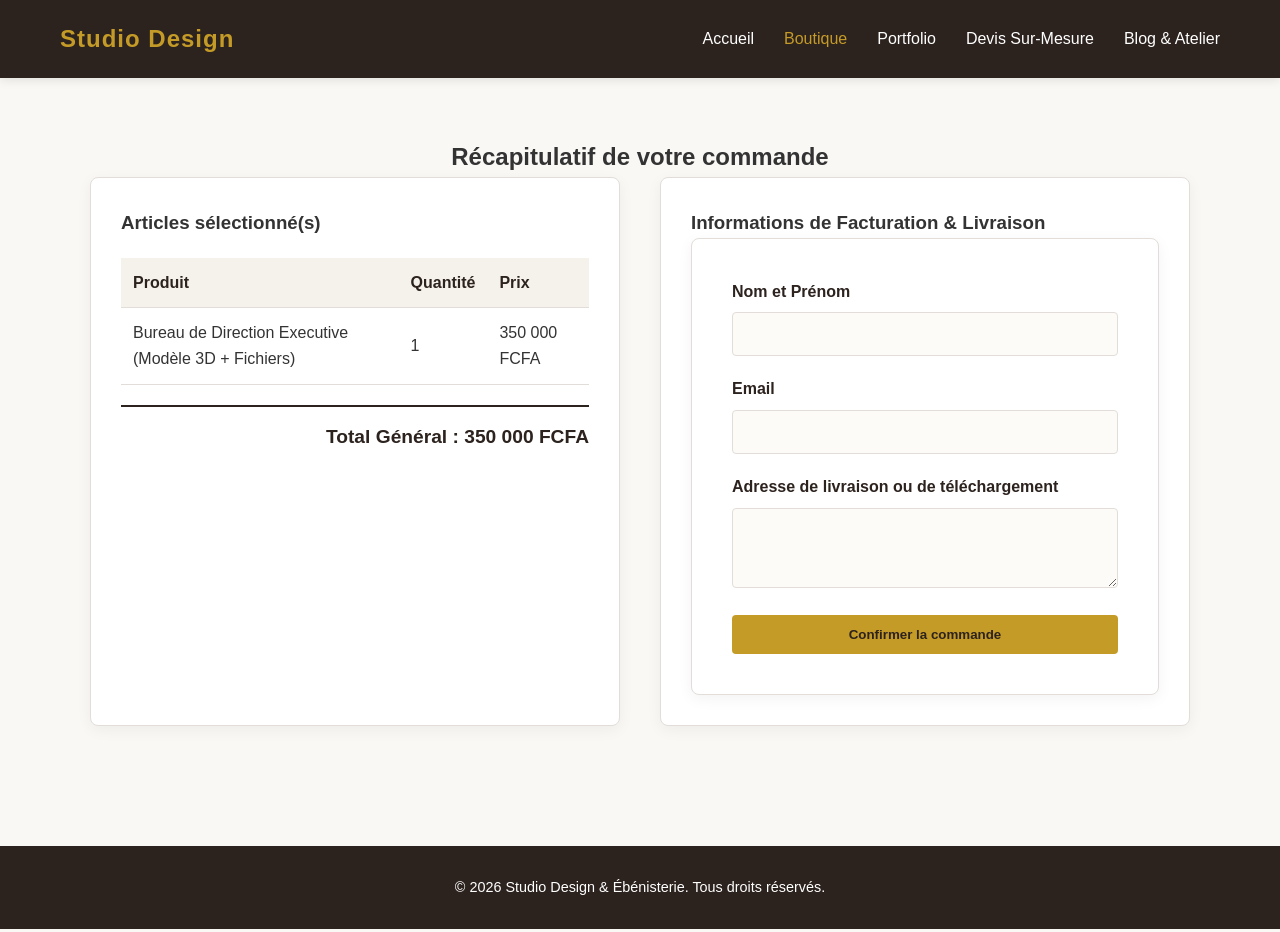
<file: commander.html>
<!DOCTYPE html>
<html lang="fr">
<head>
    <meta charset="UTF-8">
    <meta name="viewport" content="width=device-width, initial-scale=1.0">
    <title>Commander & Validation | Studio Design</title>
    <link rel="stylesheet" href="assets/css/style.css">
</head>
<body>
    <header class="site-header">
        <div class="container header-container">
            <a href="index.html" class="logo">Studio Design</a>
            <nav class="main-nav">
                <ul>
                    <li><a href="index.html">Accueil</a></li>
                    <li><a href="boutique.html" class="active">Boutique</a></li>
                    <li><a href="portfolio.html">Portfolio</a></li>
                    <li><a href="devis.html">Devis Sur-Mesure</a></li>
                    <li><a href="blog.html">Blog & Atelier</a></li>
                </ul>
            </nav>
        </div>
    </header>

    <section class="checkout-section">
        <div class="container">
            <h1 class="text-center">Récapitulatif de votre commande</h1>
            <div class="checkout-grid">
                <div class="cart-summary">
                    <h3>Articles sélectionné(s)</h3>
                    <table class="cart-table">
                        <thead>
                            <tr>
                                <th>Produit</th>
                                <th>Quantité</th>
                                <th>Prix</th>
                            </tr>
                        </thead>
                        <tbody>
                            <tr>
                                <td>Bureau de Direction Executive (Modèle 3D + Fichiers)</td>
                                <td>1</td>
                                <td>350 000 FCFA</td>
                            </tr>
                        </tbody>
                    </table>
                    <div class="total-box">
                        <strong>Total Général : 350 000 FCFA</strong>
                    </div>
                </div>
                <div class="checkout-form-container">
                    <h3>Informations de Facturation & Livraison</h3>
                    <form action="#" method="POST" class="checkout-form">
                        <div class="form-group">
                            <label for="nom_client">Nom et Prénom</label>
                            <input type="text" id="nom_client" name="nom_client" required>
                        </div>
                        <div class="form-group">
                            <label for="email_client">Email</label>
                            <input type="email" id="email_client" name="email_client" required>
                        </div>
                        <div class="form-group">
                            <label for="adresse_client">Adresse de livraison ou de téléchargement</label>
                            <textarea id="adresse_client" name="adresse_client" rows="3"></textarea>
                        </div>
                        <button type="submit" class="btn-primary full-width">Confirmer la commande</button>
                    </form>
                </div>
            </div>
        </div>
    </section>

    <footer class="site-footer">
        <div class="container text-center">
            <p>&copy; 2026 Studio Design & Ébénisterie. Tous droits réservés.</p>
        </div>
    </footer>
</body>
</html>
</file>
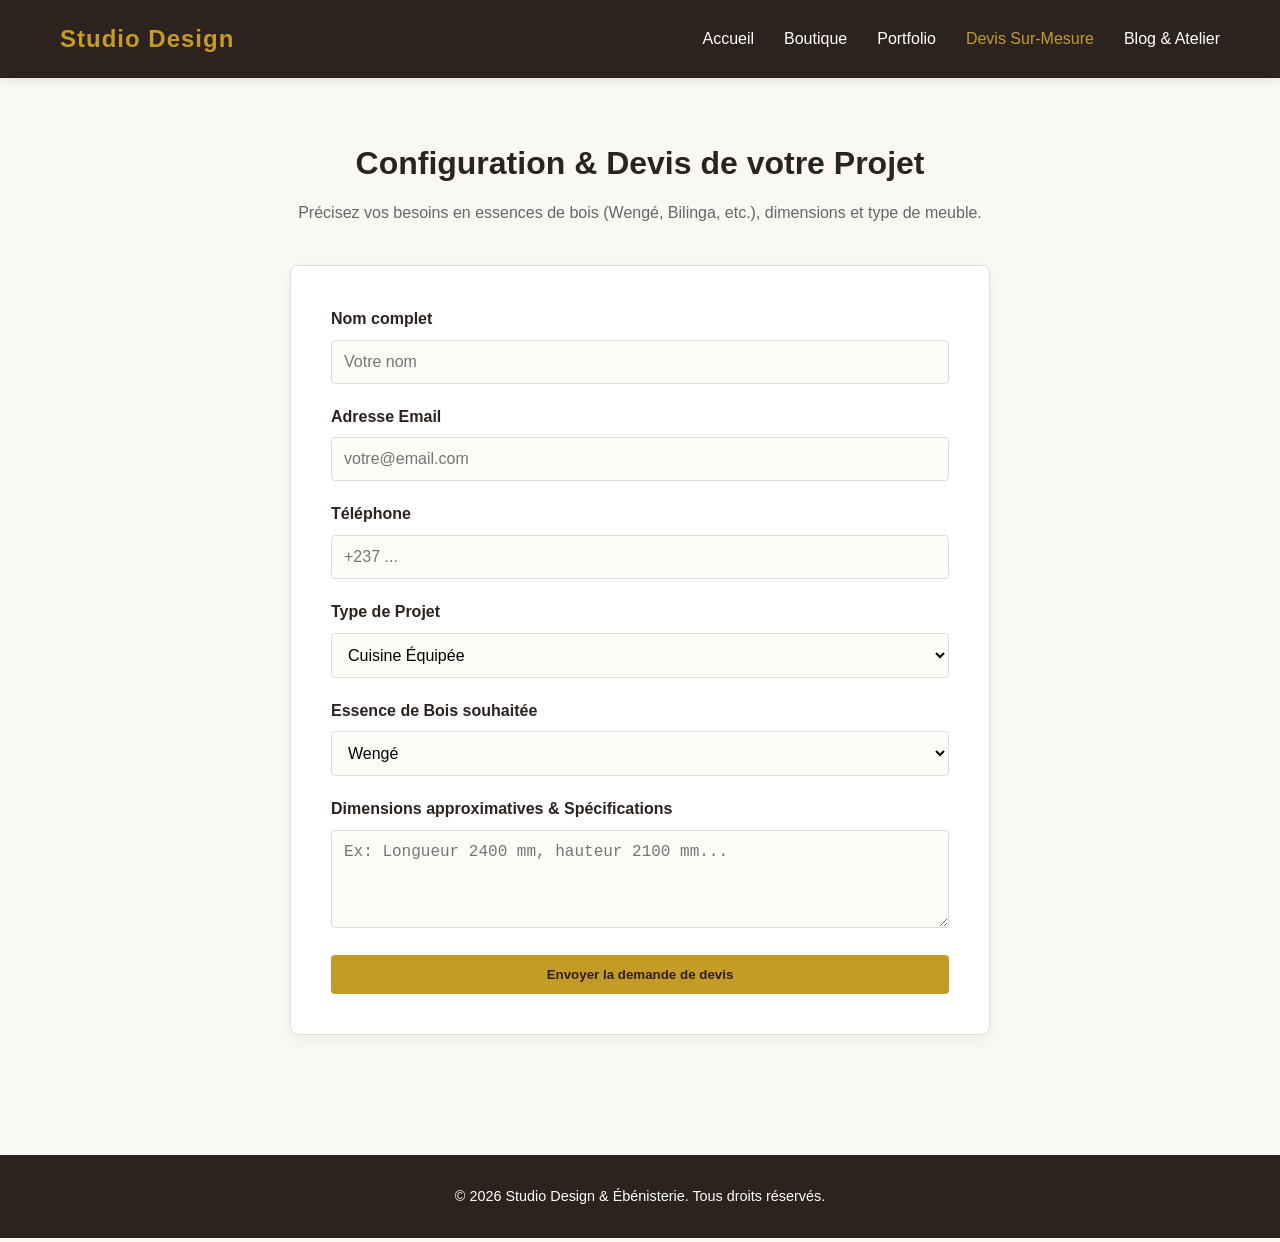
<file: devis.html>
<!DOCTYPE html>
<html lang="fr">
<head>
    <meta charset="UTF-8">
    <meta name="viewport" content="width=device-width, initial-scale=1.0">
    <title>Demande de Devis Sur-Mesure | Studio Design</title>
    <link rel="stylesheet" href="assets/css/style.css">
</head>
<body>
    <header class="site-header">
        <div class="container header-container">
            <a href="index.html" class="logo">Studio Design</a>
            <nav class="main-nav">
                <ul>
                    <li><a href="index.html">Accueil</a></li>
                    <li><a href="boutique.html">Boutique</a></li>
                    <li><a href="portfolio.html">Portfolio</a></li>
                    <li><a href="devis.html" class="active">Devis Sur-Mesure</a></li>
                    <li><a href="blog.html">Blog & Atelier</a></li>
                </ul>
            </nav>
        </div>
    </header>

    <section class="devis-section">
        <div class="container">
            <div class="section-header text-center">
                <h1>Configuration & Devis de votre Projet</h1>
                <p>Précisez vos besoins en essences de bois (Wengé, Bilinga, etc.), dimensions et type de meuble.</p>
            </div>

            <form action="#" method="POST" class="devis-form">
                <div class="form-group">
                    <label for="nom">Nom complet</label>
                    <input type="text" id="nom" name="nom" required placeholder="Votre nom">
                </div>
                <div class="form-group">
                    <label for="email">Adresse Email</label>
                    <input type="email" id="email" name="email" required placeholder="votre@email.com">
                </div>
                <div class="form-group">
                    <label for="telephone">Téléphone</label>
                    <input type="tel" id="telephone" name="telephone" placeholder="+237 ...">
                </div>
                <div class="form-group">
                    <label for="type_projet">Type de Projet</label>
                    <select id="type_projet" name="type_projet">
                        <option value="cuisine">Cuisine Équipée</option>
                        <option value="dressing">Dressing / Placard</option>
                        <option value="bureau">Bureau / Mobilier de Direction</option>
                        <option value="autre">Autre agencement bois</option>
                    </select>
                </div>
                <div class="form-group">
                    <label for="essence_bois">Essence de Bois souhaitée</label>
                    <select id="essence_bois" name="essence_bois">
                        <option value="wenge">Wengé</option>
                        <option value="bilinga">Bilinga</option>
                        <option value="autre">Autre / Panneaux stratifiés</option>
                    </select>
                </div>
                <div class="form-group">
                    <label for="dimensions">Dimensions approximatives & Spécifications</label>
                    <textarea id="dimensions" name="dimensions" rows="4" placeholder="Ex: Longueur 2400 mm, hauteur 2100 mm..."></textarea>
                </div>
                <button type="submit" class="btn-primary full-width">Envoyer la demande de devis</button>
            </form>
        </div>
    </section>

    <footer class="site-footer">
        <div class="container text-center">
            <p>&copy; 2026 Studio Design & Ébénisterie. Tous droits réservés.</p>
        </div>
    </footer>
</body>
</html>
</file>
<file: assets/css/style.css>
/* ==========================================================================
   STUDIO DESIGN - GLOBAL STYLESHEET
   Ebénisterie d'Art, Mobilier Sur-Mesure & Modélisation CNC
   ========================================================================== */

:root {
    --primary-color: #2c221e;
    --accent-color: #c59b27;
    --accent-hover: #b08720;
    --bg-color: #faf8f5;
    --text-color: #333333;
    --text-light: #666666;
    --white: #ffffff;
    --border-color: #e2ddd9;
    --transition: all 0.3s ease;
}

*, *::before, *::after {
    box-sizing: border-box;
    margin: 0;
    padding: 0;
}

body {
    font-family: 'Segoe UI', Tahoma, Geneva, Verdana, sans-serif;
    background-color: var(--bg-color);
    color: var(--text-color);
    line-height: 1.6;
}

/* Containers & Layout */
.container {
    max-width: 1200px;
    margin: 0 auto;
    padding: 0 20px;
}

.text-center {
    text-align: center;
}

.full-width {
    width: 100%;
}

/* Header & Navigation */
.site-header {
    background-color: var(--primary-color);
    color: var(--white);
    padding: 20px 0;
    box-shadow: 0 2px 10px rgba(0,0,0,0.1);
    position: sticky;
    top: 0;
    z-index: 1000;
}

.header-container {
    display: flex;
    justify-content: space-between;
    align-items: center;
}

.logo {
    font-size: 1.5rem;
    font-weight: bold;
    color: var(--accent-color);
    text-decoration: none;
    letter-spacing: 1px;
}

.main-nav ul {
    list-style: none;
    display: flex;
    gap: 30px;
}

.main-nav a {
    color: var(--white);
    text-decoration: none;
    font-weight: 500;
    transition: var(--transition);
}

.main-nav a:hover, .main-nav a.active {
    color: var(--accent-color);
}

/* Hero Sections */
.hero-section, .portfolio-hero, .boutique-hero {
    background: linear-gradient(rgba(44,34,30,0.85), rgba(44,34,30,0.85)), url('../images/hero-bg.jpg') center/cover no-repeat;
    color: var(--white);
    padding: 100px 20px;
    text-align: center;
}

.hero-title, .page-title {
    font-size: 2.5rem;
    margin-bottom: 20px;
    color: var(--accent-color);
}

.hero-subtitle {
    font-size: 1.2rem;
    max-width: 700px;
    margin: 0 auto 30px auto;
    color: #dddddd;
}

.hero-buttons {
    display: flex;
    justify-content: center;
    gap: 15px;
}

/* Buttons */
.btn-primary, .btn-secondary, .btn-primary-dark, .btn-sm {
    display: inline-block;
    padding: 12px 25px;
    border-radius: 4px;
    text-decoration: none;
    font-weight: 600;
    cursor: pointer;
    transition: var(--transition);
    border: none;
    text-align: center;
}

.btn-primary {
    background-color: var(--accent-color);
    color: var(--primary-color);
}

.btn-primary:hover {
    background-color: var(--accent-hover);
}

.btn-secondary {
    background-color: transparent;
    color: var(--white);
    border: 2px solid var(--accent-color);
}

.btn-secondary:hover {
    background-color: var(--accent-color);
    color: var(--primary-color);
}

.btn-sm {
    padding: 8px 15px;
    font-size: 0.9rem;
    background-color: var(--primary-color);
    color: var(--white);
}

.btn-sm:hover {
    background-color: var(--accent-color);
    color: var(--primary-color);
}

/* Grids & Cards */
.section-recent-designs, .catalog-section, .section-portfolio-grid, .projects-section, .devis-section, .checkout-section {
    padding: 60px 0;
}

.section-header {
    margin-bottom: 40px;
}

.section-header h2, .section-header h1 {
    font-size: 2rem;
    color: var(--primary-color);
    margin-bottom: 10px;
}

.section-header p {
    color: var(--text-light);
}

.products-grid, .portfolio-grid, .projects-container {
    display: grid;
    grid-template-columns: repeat(auto-fit, minmax(300px, 1fr));
    gap: 30px;
}

.product-card, .portfolio-card, .blog-card {
    background: var(--white);
    border-radius: 8px;
    overflow: hidden;
    box-shadow: 0 4px 15px rgba(0,0,0,0.05);
    transition: var(--transition);
    border: 1px solid var(--border-color);
}

.product-card:hover, .portfolio-card:hover, .blog-card:hover {
    transform: translateY(-5px);
    box-shadow: 0 8px 25px rgba(0,0,0,0.1);
}

.product-card img, .portfolio-img, .blog-card img {
    width: 100%;
    height: 220px;
    object-fit: cover;
}

.product-info, .blog-content, .portfolio-overlay {
    padding: 20px;
}

.product-info h3, .portfolio-title, .blog-content h3 {
    font-size: 1.2rem;
    margin-bottom: 10px;
    color: var(--primary-color);
}

.price {
    font-size: 1.1rem;
    font-weight: bold;
    color: var(--accent-color);
    display: block;
    margin-bottom: 15px;
}

.category {
    font-size: 0.85rem;
    text-transform: uppercase;
    color: var(--text-light);
    letter-spacing: 1px;
    display: block;
    margin-bottom: 5px;
}

/* Portfolio Overlay Style */
.portfolio-image-wrapper {
    position: relative;
    overflow: hidden;
}

.portfolio-overlay {
    position: absolute;
    bottom: 0;
    left: 0;
    right: 0;
    background: linear-gradient(transparent, rgba(44,34,30,0.9));
    color: var(--white);
    padding: 30px 20px 20px 20px;
}

.portfolio-overlay .portfolio-category {
    color: var(--accent-color);
    font-size: 0.8rem;
    text-transform: uppercase;
}

.portfolio-overlay .portfolio-title {
    color: var(--white);
    margin: 5px 0 15px 0;
}

.btn-portfolio-link {
    color: var(--accent-color);
    text-decoration: none;
    font-weight: 600;
}

.btn-portfolio-link:hover {
    text-decoration: underline;
}

/* Forms (Devis & Checkout) */
.devis-form, .checkout-form {
    max-width: 700px;
    margin: 0 auto;
    background: var(--white);
    padding: 40px;
    border-radius: 8px;
    box-shadow: 0 4px 15px rgba(0,0,0,0.05);
    border: 1px solid var(--border-color);
}

.form-group {
    margin-bottom: 20px;
}

.form-group label {
    display: block;
    margin-bottom: 8px;
    font-weight: 600;
    color: var(--primary-color);
}

.form-group input, .form-group select, .form-group textarea {
    width: 100%;
    padding: 12px;
    border: 1px solid var(--border-color);
    border-radius: 4px;
    font-size: 1rem;
    background-color: #fdfbf7;
}

.form-group input:focus, .form-group select:focus, .form-group textarea:focus {
    outline: none;
    border-color: var(--accent-color);
}

/* Checkout Grid */
.checkout-grid {
    display: grid;
    grid-template-columns: 1fr 1fr;
    gap: 40px;
    max-width: 1100px;
    margin: 0 auto;
}

.cart-summary, .checkout-form-container {
    background: var(--white);
    padding: 30px;
    border-radius: 8px;
    border: 1px solid var(--border-color);
    box-shadow: 0 4px 15px rgba(0,0,0,0.05);
}

.cart-table {
    width: 100%;
    border-collapse: collapse;
    margin: 20px 0;
}

.cart-table th, .cart-table td {
    padding: 12px;
    text-align: left;
    border-bottom: 1px solid var(--border-color);
}

.cart-table th {
    background-color: #f5f2ec;
    color: var(--primary-color);
}

.total-box {
    margin-top: 20px;
    padding-top: 15px;
    border-top: 2px solid var(--primary-color);
    font-size: 1.2rem;
    text-align: right;
    color: var(--primary-color);
}

/* Footer */
.site-footer {
    background-color: var(--primary-color);
    color: var(--white);
    padding: 30px 0;
    margin-top: 60px;
    font-size: 0.9rem;
}

/* Responsive */
@media (max-width: 768px) {
    .header-container {
        flex-direction: column;
        gap: 15px;
    }
    .main-nav ul {
        gap: 15px;
    }
    .checkout-grid {
        grid-template-columns: 1fr;
    }
    .hero-buttons {
        flex-direction: column;
    }
}
</file>
